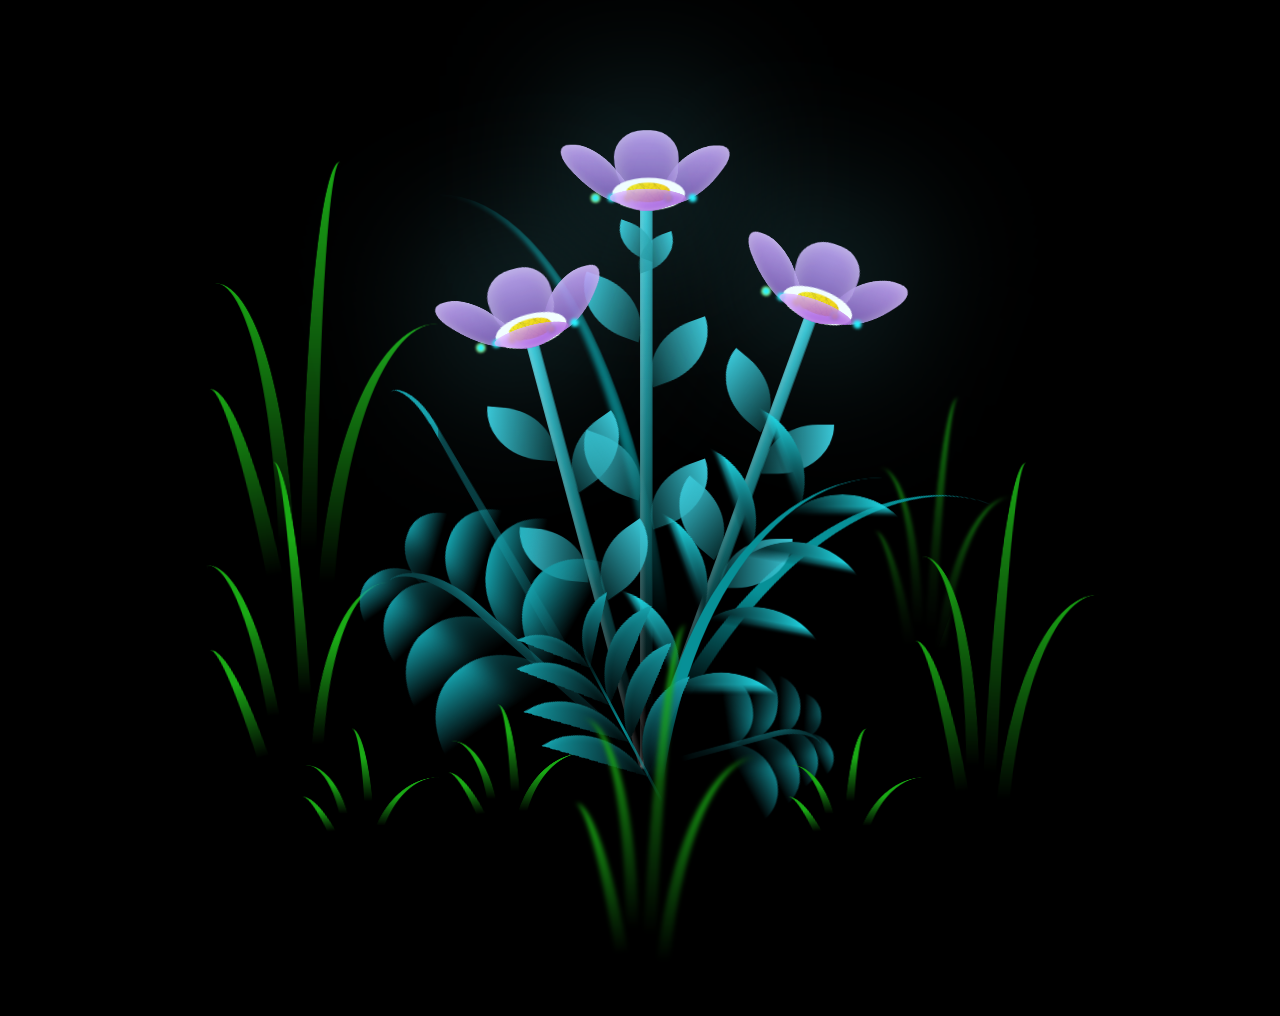
<file: index.html>
<!DOCTYPE html>
<html lang="en">
<head>
    <meta charset="UTF-8">
    <meta http-equiv="X-UA-Compatible" content="IE=edge">
    <meta name="viewport" content="width=device-width, initial-scale=1.0">
    <link rel="stylesheet" href="style.css">
    <script src="main.js" type="text/javascript"></script><title>Flowers</title>
</head>
    
<body class="not-loaded">
  
    <div class="night"></div>
    <div class="flowers">
      <div class="flower flower--1">
        <div class="flower__leafs flower__leafs--1">
          <div class="flower__leaf flower__leaf--1"></div>
          <div class="flower__leaf flower__leaf--2"></div>
          <div class="flower__leaf flower__leaf--3"></div>
          <div class="flower__leaf flower__leaf--4"></div>
          <div class="flower__white-circle"></div>
  
          <div class="flower__light flower__light--1"></div>
          <div class="flower__light flower__light--2"></div>
          <div class="flower__light flower__light--3"></div>
          <div class="flower__light flower__light--4"></div>
          <div class="flower__light flower__light--5"></div>
          <div class="flower__light flower__light--6"></div>
          <div class="flower__light flower__light--7"></div>
          <div class="flower__light flower__light--8"></div>
  
        </div>
        <div class="flower__line">
          <div class="flower__line__leaf flower__line__leaf--1"></div>
          <div class="flower__line__leaf flower__line__leaf--2"></div>
          <div class="flower__line__leaf flower__line__leaf--3"></div>
          <div class="flower__line__leaf flower__line__leaf--4"></div>
          <div class="flower__line__leaf flower__line__leaf--5"></div>
          <div class="flower__line__leaf flower__line__leaf--6"></div>
        </div>
      </div>
  
      <div class="flower flower--2">
        <div class="flower__leafs flower__leafs--2">
          <div class="flower__leaf flower__leaf--1"></div>
          <div class="flower__leaf flower__leaf--2"></div>
          <div class="flower__leaf flower__leaf--3"></div>
          <div class="flower__leaf flower__leaf--4"></div>
          <div class="flower__white-circle"></div>
  
          <div class="flower__light flower__light--1"></div>
          <div class="flower__light flower__light--2"></div>
          <div class="flower__light flower__light--3"></div>
          <div class="flower__light flower__light--4"></div>
          <div class="flower__light flower__light--5"></div>
          <div class="flower__light flower__light--6"></div>
          <div class="flower__light flower__light--7"></div>
          <div class="flower__light flower__light--8"></div>
  
        </div>
        <div class="flower__line">
          <div class="flower__line__leaf flower__line__leaf--1"></div>
          <div class="flower__line__leaf flower__line__leaf--2"></div>
          <div class="flower__line__leaf flower__line__leaf--3"></div>
          <div class="flower__line__leaf flower__line__leaf--4"></div>
        </div>
      </div>
  
      <div class="flower flower--3">
        <div class="flower__leafs flower__leafs--3">
          <div class="flower__leaf flower__leaf--1"></div>
          <div class="flower__leaf flower__leaf--2"></div>
          <div class="flower__leaf flower__leaf--3"></div>
          <div class="flower__leaf flower__leaf--4"></div>
          <div class="flower__white-circle"></div>
  
          <div class="flower__light flower__light--1"></div>
          <div class="flower__light flower__light--2"></div>
          <div class="flower__light flower__light--3"></div>
          <div class="flower__light flower__light--4"></div>
          <div class="flower__light flower__light--5"></div>
          <div class="flower__light flower__light--6"></div>
          <div class="flower__light flower__light--7"></div>
          <div class="flower__light flower__light--8"></div>
  
        </div>
        <div class="flower__line">
          <div class="flower__line__leaf flower__line__leaf--1"></div>
          <div class="flower__line__leaf flower__line__leaf--2"></div>
          <div class="flower__line__leaf flower__line__leaf--3"></div>
          <div class="flower__line__leaf flower__line__leaf--4"></div>
        </div>
      </div>
  
      <div class="grow-ans" style="--d:1.2s">
        <div class="flower__g-long">
          <div class="flower__g-long__top"></div>
          <div class="flower__g-long__bottom"></div>
        </div>
      </div>
  
      <div class="growing-grass">
        <div class="flower__grass flower__grass--1">
          <div class="flower__grass--top"></div>
          <div class="flower__grass--bottom"></div>
          <div class="flower__grass__leaf flower__grass__leaf--1"></div>
          <div class="flower__grass__leaf flower__grass__leaf--2"></div>
          <div class="flower__grass__leaf flower__grass__leaf--3"></div>
          <div class="flower__grass__leaf flower__grass__leaf--4"></div>
          <div class="flower__grass__leaf flower__grass__leaf--5"></div>
          <div class="flower__grass__leaf flower__grass__leaf--6"></div>
          <div class="flower__grass__leaf flower__grass__leaf--7"></div>
          <div class="flower__grass__leaf flower__grass__leaf--8"></div>
          <div class="flower__grass__overlay"></div>
        </div>
      </div>
  
      <div class="growing-grass">
        <div class="flower__grass flower__grass--2">
          <div class="flower__grass--top"></div>
          <div class="flower__grass--bottom"></div>
          <div class="flower__grass__leaf flower__grass__leaf--1"></div>
          <div class="flower__grass__leaf flower__grass__leaf--2"></div>
          <div class="flower__grass__leaf flower__grass__leaf--3"></div>
          <div class="flower__grass__leaf flower__grass__leaf--4"></div>
          <div class="flower__grass__leaf flower__grass__leaf--5"></div>
          <div class="flower__grass__leaf flower__grass__leaf--6"></div>
          <div class="flower__grass__leaf flower__grass__leaf--7"></div>
          <div class="flower__grass__leaf flower__grass__leaf--8"></div>
          <div class="flower__grass__overlay"></div>
        </div>
      </div>
  
      <div class="grow-ans" style="--d:2.4s">
        <div class="flower__g-right flower__g-right--1">
          <div class="leaf"></div>
        </div>
      </div>
  
      <div class="grow-ans" style="--d:2.8s">
        <div class="flower__g-right flower__g-right--2">
          <div class="leaf"></div>
        </div>
      </div>
  
      <div class="grow-ans" style="--d:2.8s">
        <div class="flower__g-front">
          <div class="flower__g-front__leaf-wrapper flower__g-front__leaf-wrapper--1">
            <div class="flower__g-front__leaf"></div>
          </div>
          <div class="flower__g-front__leaf-wrapper flower__g-front__leaf-wrapper--2">
            <div class="flower__g-front__leaf"></div>
          </div>
          <div class="flower__g-front__leaf-wrapper flower__g-front__leaf-wrapper--3">
            <div class="flower__g-front__leaf"></div>
          </div>
          <div class="flower__g-front__leaf-wrapper flower__g-front__leaf-wrapper--4">
            <div class="flower__g-front__leaf"></div>
          </div>
          <div class="flower__g-front__leaf-wrapper flower__g-front__leaf-wrapper--5">
            <div class="flower__g-front__leaf"></div>
          </div>
          <div class="flower__g-front__leaf-wrapper flower__g-front__leaf-wrapper--6">
            <div class="flower__g-front__leaf"></div>
          </div>
          <div class="flower__g-front__leaf-wrapper flower__g-front__leaf-wrapper--7">
            <div class="flower__g-front__leaf"></div>
          </div>
          <div class="flower__g-front__leaf-wrapper flower__g-front__leaf-wrapper--8">
            <div class="flower__g-front__leaf"></div>
          </div>
          <div class="flower__g-front__line"></div>
        </div>
      </div>
  
      <div class="grow-ans" style="--d:3.2s">
        <div class="flower__g-fr">
          <div class="leaf"></div>
          <div class="flower__g-fr__leaf flower__g-fr__leaf--1"></div>
          <div class="flower__g-fr__leaf flower__g-fr__leaf--2"></div>
          <div class="flower__g-fr__leaf flower__g-fr__leaf--3"></div>
          <div class="flower__g-fr__leaf flower__g-fr__leaf--4"></div>
          <div class="flower__g-fr__leaf flower__g-fr__leaf--5"></div>
          <div class="flower__g-fr__leaf flower__g-fr__leaf--6"></div>
          <div class="flower__g-fr__leaf flower__g-fr__leaf--7"></div>
          <div class="flower__g-fr__leaf flower__g-fr__leaf--8"></div>
        </div>
      </div>
  
      <div class="long-g long-g--0">
        <div class="grow-ans" style="--d:3s">
          <div class="leaf leaf--0"></div>
        </div>
        <div class="grow-ans" style="--d:2.2s">
          <div class="leaf leaf--1"></div>
        </div>
        <div class="grow-ans" style="--d:3.4s">
          <div class="leaf leaf--2"></div>
        </div>
        <div class="grow-ans" style="--d:3.6s">
          <div class="leaf leaf--3"></div>
        </div>
      </div>
  
      <div class="long-g long-g--1">
        <div class="grow-ans" style="--d:3.6s">
          <div class="leaf leaf--0"></div>
        </div>
        <div class="grow-ans" style="--d:3.8s">
          <div class="leaf leaf--1"></div>
        </div>
        <div class="grow-ans" style="--d:4s">
          <div class="leaf leaf--2"></div>
        </div>
        <div class="grow-ans" style="--d:4.2s">
          <div class="leaf leaf--3"></div>
        </div>
      </div>
  
      <div class="long-g long-g--2">
        <div class="grow-ans" style="--d:4s">
          <div class="leaf leaf--0"></div>
        </div>
        <div class="grow-ans" style="--d:4.2s">
          <div class="leaf leaf--1"></div>
        </div>
        <div class="grow-ans" style="--d:4.4s">
          <div class="leaf leaf--2"></div>
        </div>
        <div class="grow-ans" style="--d:4.6s">
          <div class="leaf leaf--3"></div>
        </div>
      </div>
  
      <div class="long-g long-g--3">
        <div class="grow-ans" style="--d:4s">
          <div class="leaf leaf--0"></div>
        </div>
        <div class="grow-ans" style="--d:4.2s">
          <div class="leaf leaf--1"></div>
        </div>
        <div class="grow-ans" style="--d:3s">
          <div class="leaf leaf--2"></div>
        </div>
        <div class="grow-ans" style="--d:3.6s">
          <div class="leaf leaf--3"></div>
        </div>
      </div>
  
      <div class="long-g long-g--4">
        <div class="grow-ans" style="--d:4s">
          <div class="leaf leaf--0"></div>
        </div>
        <div class="grow-ans" style="--d:4.2s">
          <div class="leaf leaf--1"></div>
        </div>
        <div class="grow-ans" style="--d:3s">
          <div class="leaf leaf--2"></div>
        </div>
        <div class="grow-ans" style="--d:3.6s">
          <div class="leaf leaf--3"></div>
        </div>
      </div>
  
      <div class="long-g long-g--5">
        <div class="grow-ans" style="--d:4s">
          <div class="leaf leaf--0"></div>
        </div>
        <div class="grow-ans" style="--d:4.2s">
          <div class="leaf leaf--1"></div>
        </div>
        <div class="grow-ans" style="--d:3s">
          <div class="leaf leaf--2"></div>
        </div>
        <div class="grow-ans" style="--d:3.6s">
          <div class="leaf leaf--3"></div>
        </div>
      </div>
  
      <div class="long-g long-g--6">
        <div class="grow-ans" style="--d:4.2s">
          <div class="leaf leaf--0"></div>
        </div>
        <div class="grow-ans" style="--d:4.4s">
          <div class="leaf leaf--1"></div>
        </div>
        <div class="grow-ans" style="--d:4.6s">
          <div class="leaf leaf--2"></div>
        </div>
        <div class="grow-ans" style="--d:4.8s">
          <div class="leaf leaf--3"></div>
        </div>
      </div>
  
      <div class="long-g long-g--7">
        <div class="grow-ans" style="--d:3s">
          <div class="leaf leaf--0"></div>
        </div>
        <div class="grow-ans" style="--d:3.2s">
          <div class="leaf leaf--1"></div>
        </div>
        <div class="grow-ans" style="--d:3.5s">
          <div class="leaf leaf--2"></div>
        </div>
        <div class="grow-ans" style="--d:3.6s">
          <div class="leaf leaf--3"></div>
        </div>
      </div>
    </div>
</body>
</html>
</file>
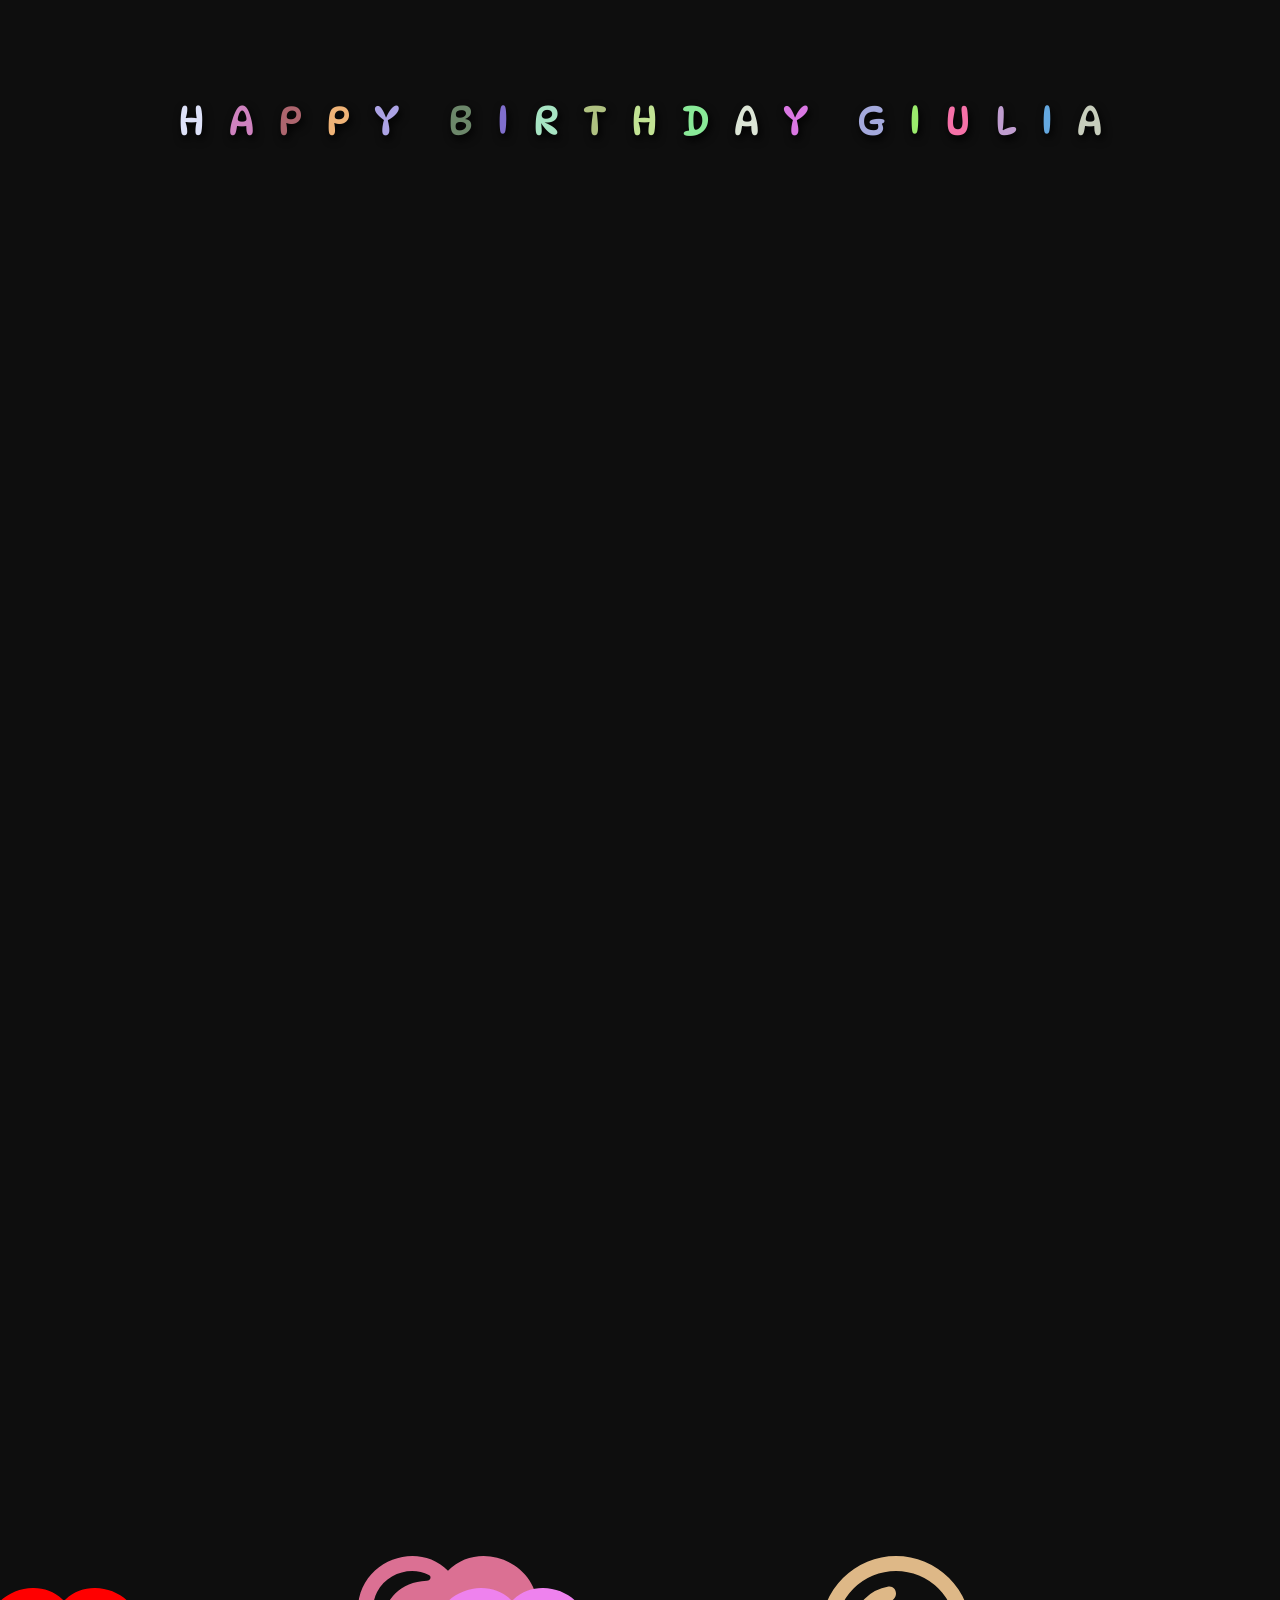
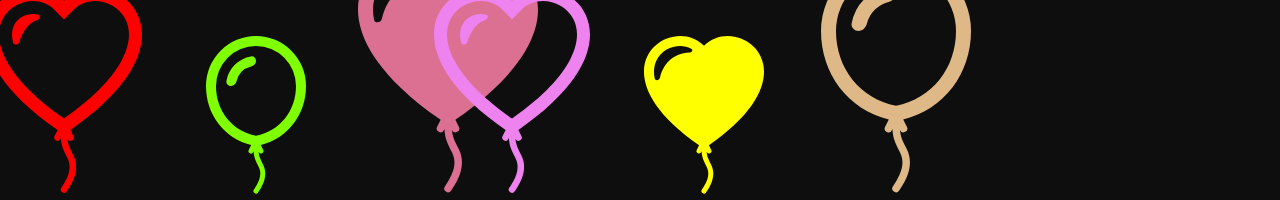
<file: 1index.html>
<!DOCTYPE html>
<html lang="en">

<head>
    <meta charset="UTF-8">
    <meta name="viewport" content="width=device-width, initial-scale=1.0">
    <title>Birthday Balloons</title>
    <link rel="preconnect" href="https://fonts.googleapis.com">
    <link rel="preconnect" href="https://fonts.gstatic.com" crossorigin>
    <link href="https://fonts.googleapis.com/css2?family=DynaPuff:wght@500&display=swap" rel="stylesheet">
    <link rel="stylesheet" href="style1.css">
    <link rel="stylesheet" href="style2.css">

    
    <style>
        /* Add styles for the button and text */
        .hidden {
            display: none;
        }

        .center {
            text-align: center;
            margin-top: 2em;
        }

        .random-word {
            font-size: 3em;
            display: flex;
            justify-content: center;
            gap: 0.5em; /* Space between letters */
            margin-bottom: 1em; /* Space between words */
        }

        .letter {
            opacity: 0;
            font-size: 40px;
            animation: fadeIn 0.5s forwards;
            animation-delay: var(--delay);
        }

        @keyframes fadeIn {
            to {
                opacity: 1;
            }
        }

        button {
            background-color: #007bff;
            color: white;
            padding: 10px 20px;
            border: none;
            cursor: pointer;
            font-size: 1.2em;
            transition: background-color 0.3s;
        }

        button:hover {
            background-color: #0056b3;
        }
    </style>
   
</head>

<body>
    <div class="random-word center">
        <span class="letter">H</span>
        <span class="letter">A</span>
        <span class="letter">P</span>
        <span class="letter">P</span>
        <span class="letter">Y</span>
        <span class="letter"> </span>
        <span class="letter">B</span>
        <span class="letter">I</span>
        <span class="letter">R</span>
        <span class="letter">T</span>
        <span class="letter">H</span>
        <span class="letter">D</span>
        <span class="letter">A</span>
        <span class="letter">Y</span>
        <span class="letter"> </span>
        <span class="letter">G</span>
        <span class="letter">I</span>
        <span class="letter">U</span>
        <span class="letter">L</span>
        <span class="letter">I</span>
        <span class="letter">A</span>
    </div>
    <div class="container">

        <a href="#" class="button button--piyo">
            <div class="button__wrapper">
                <span class="button__text">Click Here</span>
            </div>
            <div class="characterBox">
                <div class="character wakeup">
                    <div class="character__face"></div>
                </div>
                <div class="character wakeup">
                    <div class="character__face"></div>
                </div>
                <div class="character">
                    <div class="character__face"></div>
                </div>
            </div>
        </a>
    
        
    
    </div>

    

    <div class="balloon balloon1">
        <svg xmlns="http://www.w3.org/2000/svg" width="13em" height="auto" fill="currentColor" class="bi bi-balloon-heart" viewBox="0 0 16 16">
            <path fill-rule="evenodd" d="m8 2.42-.717-.737c-1.13-1.161-3.243-.777-4.01.72-.35.685-.451 1.707.236 3.062C4.16 6.753 5.52 8.32 8 10.042c2.479-1.723 3.839-3.29 4.491-4.577.687-1.355.587-2.377.236-3.061-.767-1.498-2.88-1.882-4.01-.721L8 2.42Zm-.49 8.5c-10.78-7.44-3-13.155.359-10.063.045.041.089.084.132.129.043-.045.087-.088.132-.129 3.36-3.092 11.137 2.624.357 10.063l.235.468a.25.25 0 1 1-.448.224l-.008-.017c.008.11.02.202.037.29.054.27.161.488.419 1.003.288.578.235 1.15.076 1.629-.157.469-.422.867-.588 1.115l-.004.007a.25.25 0 1 1-.416-.278c.168-.252.4-.6.533-1.003.133-.396.163-.824-.049-1.246l-.013-.028c-.24-.48-.38-.758-.448-1.102a3.177 3.177 0 0 1-.052-.45l-.04.08a.25.25 0 1 1-.447-.224l.235-.468ZM6.013 2.06c-.649-.18-1.483.083-1.85.798-.131.258-.245.689-.08 1.335.063.244.414.198.487-.043.21-.697.627-1.447 1.359-1.692.217-.073.304-.337.084-.398Z" />
        </svg>
    </div>

    <div class="balloon balloon2">
        <svg xmlns="http://www.w3.org/2000/svg" width="10em" height="auto" fill="currentColor" class="bi bi-balloon" viewBox="0 0 16 16">
            <path fill-rule="evenodd" d="M8 9.984C10.403 9.506 12 7.48 12 5a4 4 0 0 0-8 0c0 2.48 1.597 4.506 4 4.984ZM13 5c0 2.837-1.789 5.227-4.52 5.901l.244.487a.25.25 0 1 1-.448.224l-.008-.017c.008.11.02.202.037.29.054.27.161.488.419 1.003.288.578.235 1.15.076 1.629-.157.469-.422.867-.588 1.115l-.004.007a.25.25 0 1 1-.416-.278c.168-.252.4-.6.533-1.003.133-.396.163-.824-.049-1.246l-.013-.028c-.24-.48-.38-.758-.448-1.102a3.177 3.177 0 0 1-.052-.45l-.04.08a.25.25 0 1 1-.447-.224l.244-.487C4.789 10.227 3 7.837 3 5a5 5 0 0 1 10 0Zm-6.938-.495a2.003 2.003 0 0 1 1.443-1.443C7.773 2.994 8 2.776 8 2.5c0-.276-.226-.504-.498-.459a3.003 3.003 0 0 0-2.46 2.461c-.046.272.182.498.458.498s.494-.227.562-.495Z" />
        </svg>
    </div>

    <div class="balloon balloon3">
        <svg xmlns="http://www.w3.org/2000/svg" width="15em" height="auto" fill="currentColor" class="bi bi-balloon-heart-fill" viewBox="0 0 16 16">
            <path fill-rule="evenodd" d="M8.49 10.92C19.412 3.382 11.28-2.387 8 .986 4.719-2.387-3.413 3.382 7.51 10.92l-.234.468a.25.25 0 1 0 .448.224l.04-.08c.009.17.024.315.051.45.068.344.208.622.448 1.102l.013.028c.212.422.182.85.05 1.246-.135.402-.366.751-.534 1.003a.25.25 0 0 0 .416.278l.004-.007c.166-.248.431-.646.588-1.115.16-.479.212-1.051-.076-1.629-.258-.515-.365-.732-.419-1.004a2.376 2.376 0 0 1-.037-.289l.008.017a.25.25 0 1 0 .448-.224l-.235-.468ZM6.726 1.269c-1.167-.61-2.8-.142-3.454 1.135-.237.463-.36 1.08-.202 1.85.055.27.467.197.527-.071.285-1.256 1.177-2.462 2.989-2.528.234-.008.348-.278.14-.386Z" />
        </svg>
    </div>

    <div class="balloon balloon4">
        <svg xmlns="http://www.w3.org/2000/svg" width="13em" height="auto" fill="currentColor" class="bi bi-balloon-heart" viewBox="0 0 16 16">
            <path fill-rule="evenodd" d="m8 2.42-.717-.737c-1.13-1.161-3.243-.777-4.01.72-.35.685-.451 1.707.236 3.062C4.16 6.753 5.52 8.32 8 10.042c2.479-1.723 3.839-3.29 4.491-4.577.687-1.355.587-2.377.236-3.061-.767-1.498-2.88-1.882-4.01-.721L8 2.42Zm-.49 8.5c-10.78-7.44-3-13.155.359-10.063.045.041.089.084.132.129.043-.045.087-.088.132-.129 3.36-3.092 11.137 2.624.357 10.063l.235.468a.25.25 0 1 1-.448.224l-.008-.017c.008.11.02.202.037.29.054.27.161.488.419 1.003.288.578.235 1.15.076 1.629-.157.469-.422.867-.588 1.115l-.004.007a.25.25 0 1 1-.416-.278c.168-.252.4-.6.533-1.003.133-.396.163-.824-.049-1.246l-.013-.028c-.24-.48-.38-.758-.448-1.102a3.177 3.177 0 0 1-.052-.45l-.04.08a.25.25 0 1 1-.447-.224l.235-.468ZM6.013 2.06c-.649-.18-1.483.083-1.85.798-.131.258-.245.689-.08 1.335.063.244.414.198.487-.043.21-.697.627-1.447 1.359-1.692.217-.073.304-.337.084-.398Z" />
        </svg>
    </div>

    <div class="balloon balloon5">
        <svg xmlns="http://www.w3.org/2000/svg" width="10em" height="auto" fill="currentColor" class="bi bi-balloon-heart-fill" viewBox="0 0 16 16">
            <path fill-rule="evenodd" d="M8.49 10.92C19.412 3.382 11.28-2.387 8 .986 4.719-2.387-3.413 3.382 7.51 10.92l-.234.468a.25.25 0 1 0 .448.224l.04-.08c.009.17.024.315.051.45.068.344.208.622.448 1.102l.013.028c.212.422.182.85.05 1.246-.135.402-.366.751-.534 1.003a.25.25 0 0 0 .416.278l.004-.007c.166-.248.431-.646.588-1.115.16-.479.212-1.051-.076-1.629-.258-.515-.365-.732-.419-1.004a2.376 2.376 0 0 1-.037-.289l.008.017a.25.25 0 1 0 .448-.224l-.235-.468ZM6.726 1.269c-1.167-.61-2.8-.142-3.454 1.135-.237.463-.36 1.08-.202 1.85.055.27.467.197.527-.071.285-1.256 1.177-2.462 2.989-2.528.234-.008.348-.278.14-.386Z" />
        </svg>
    </div>

    <div class="balloon balloon6">
        <svg xmlns="http://www.w3.org/2000/svg" width="15em" height="auto" fill="currentColor" class="bi bi-balloon" viewBox="0 0 16 16">
            <path fill-rule="evenodd" d="M8 9.984C10.403 9.506 12 7.48 12 5a4 4 0 0 0-8 0c0 2.48 1.597 4.506 4 4.984ZM13 5c0 2.837-1.789 5.227-4.52 5.901l.244.487a.25.25 0 1 1-.448.224l-.008-.017c.008.11.02.202.037.29.054.27.161.488.419 1.003.288.578.235 1.15.076 1.629-.157.469-.422.867-.588 1.115l-.004.007a.25.25 0 1 1-.416-.278c.168-.252.4-.6.533-1.003.133-.396.163-.824-.049-1.246l-.013-.028c-.24-.48-.38-.758-.448-1.102a3.177 3.177 0 0 1-.052-.45l-.04.08a.25.25 0 1 1-.447-.224l.244-.487C4.789 10.227 3 7.837 3 5a5 5 0 0 1 10 0Zm-6.938-.495a2.003 2.003 0 0 1 1.443-1.443C7.773 2.994 8 2.776 8 2.5c0-.276-.226-.504-.498-.459a3.003 3.003 0 0 0-2.46 2.461c-.046.272.182.498.458.498s.494-.227.562-.495Z" />
        </svg>
    </div>
</body>
<script>
    document.addEventListener("DOMContentLoaded", function () {
        const letters = document.querySelectorAll(".letter");
        const button = document.querySelector(".button--piyo");
    
        function getRandomNeonColor() {
            const randomChannel = () => Math.floor(Math.random() * 155 + 100);
            const randomRed = randomChannel();
            const randomGreen = randomChannel();
            const randomBlue = randomChannel();
            return `rgb(${randomRed},${randomGreen},${randomBlue})`;
        }
    
        letters.forEach((letter, index) => {
            const randomDelay = index * 0.2 + 0.5; // Delay each letter by 0.2s
            letter.style.setProperty("--delay", `${randomDelay}s`);
    
            const randomColor = getRandomNeonColor();
            letter.style.color = randomColor;
    
            setTimeout(() => {
                letter.classList.add("visible");
            }, randomDelay * 1000); // Convert to milliseconds
        });
    
        // Calculate the total animation time
        const totalAnimationTime = (letters.length - 1) * 0.2 + 0.5 + 0.5; // Total delay + 0.5s extra
    
        // Show the button after the total animation time
        setTimeout(() => {
            button.style.display = "block";
        }, totalAnimationTime * 1000); // Convert to milliseconds
    
        // Add an event listener to the button to navigate to index.html or handle button click as per your requirement
        button.addEventListener("click", function () {
            // You can navigate to another page or add any other functionality here
            window.location.href = "index.html";
        });
    });
    
</script>

</html>
</file>
<file: style.css>
*,
*::after,
*::before {
  padding: 0;
  margin: 0;
  box-sizing: border-box;
}

:root {
  --dark-color: #000;
}

body {
  display: flex;
  align-items: flex-end;
  justify-content: center;
  min-height: 100vh;
  background-color: var(--dark-color);
  overflow: hidden;
  perspective: 1000px;
  padding: 50px 0px;
}

.night {
  position: fixed;
  left: 50%;
  top: 0;
  transform: translateX(-50%);
  width: 100%;
  height: 100%;
  filter: blur(0.1vmin);
}

.flowers {
  position: relative;
  transform: scale(0.9);
}

.flower {
  position: absolute;
  bottom: 10vmin;
  transform-origin: bottom center;
  z-index: 10;
  --fl-speed: 0.8s;
}
.flower--1 {
  animation: moving-flower-1 4s linear infinite;
}
.flower--1 .flower__line {
  height: 70vmin;
  animation-delay: 0.3s;
}
.flower--1 .flower__line__leaf--1 {
  animation: blooming-leaf-right var(--fl-speed) 1.6s backwards;
}
.flower--1 .flower__line__leaf--2 {
  animation: blooming-leaf-right var(--fl-speed) 1.4s backwards;
}
.flower--1 .flower__line__leaf--3 {
  animation: blooming-leaf-left var(--fl-speed) 1.2s backwards;
}
.flower--1 .flower__line__leaf--4 {
  animation: blooming-leaf-left var(--fl-speed) 1s backwards;
}
.flower--1 .flower__line__leaf--5 {
  animation: blooming-leaf-right var(--fl-speed) 1.8s backwards;
}
.flower--1 .flower__line__leaf--6 {
  animation: blooming-leaf-left var(--fl-speed) 2s backwards;
}
.flower--2 {
  left: 50%;
  transform: rotate(20deg);
  animation: moving-flower-2 4s linear infinite;
}
.flower--2 .flower__line {
  height: 60vmin;
  animation-delay: 0.6s;
}
.flower--2 .flower__line__leaf--1 {
  animation: blooming-leaf-right var(--fl-speed) 1.9s backwards;
}
.flower--2 .flower__line__leaf--2 {
  animation: blooming-leaf-right var(--fl-speed) 1.7s backwards;
}
.flower--2 .flower__line__leaf--3 {
  animation: blooming-leaf-left var(--fl-speed) 1.5s backwards;
}
.flower--2 .flower__line__leaf--4 {
  animation: blooming-leaf-left var(--fl-speed) 1.3s backwards;
}
.flower--3 {
  left: 50%;
  transform: rotate(-15deg);
  animation: moving-flower-3 4s linear infinite;
}
.flower--3 .flower__line {
  animation-delay: 0.9s;
}
.flower--3 .flower__line__leaf--1 {
  animation: blooming-leaf-right var(--fl-speed) 2.5s backwards;
}
.flower--3 .flower__line__leaf--2 {
  animation: blooming-leaf-right var(--fl-speed) 2.3s backwards;
}
.flower--3 .flower__line__leaf--3 {
  animation: blooming-leaf-left var(--fl-speed) 2.1s backwards;
}
.flower--3 .flower__line__leaf--4 {
  animation: blooming-leaf-left var(--fl-speed) 1.9s backwards;
}
.flower__leafs {
  position: relative;
  animation: blooming-flower 2s backwards;
}
.flower__leafs--1 {
  animation-delay: 1.1s;
}
.flower__leafs--2 {
  animation-delay: 1.4s;
}
.flower__leafs--3 {
  animation-delay: 1.7s;
}
.flower__leafs::after {
  content: "";
  position: absolute;
  left: 0;
  top: 0;
  transform: translate(-50%, -100%);
  width: 8vmin;
  height: 8vmin;
  background-color: #6bf0ff;
  filter: blur(10vmin);
}
.flower__leaf {
  position: absolute;
  bottom: 0;
  left: 50%;
  width: 8vmin;
  height: 11vmin;
  border-radius: 51% 49% 47% 53%/44% 45% 55% 69%;
  background-color: #8919eb;
  background-image: linear-gradient(to top, #8354b8, #d0a7ff);
  transform-origin: bottom center;
  opacity: 0.9;
  box-shadow: inset 0 0 2vmin rgba(255, 255, 255, 0.5);
}
.flower__leaf--1 {
  transform: translate(-10%, 1%) rotateY(40deg) rotateX(-50deg);
}
.flower__leaf--2 {
  transform: translate(-50%, -4%) rotateX(40deg);
}
.flower__leaf--3 {
  transform: translate(-90%, 0%) rotateY(45deg) rotateX(50deg);
}
.flower__leaf--4 {
  width: 8vmin;
  height: 8vmin;
  transform-origin: bottom left;
  border-radius: 4vmin 10vmin 4vmin 4vmin;
  transform: translate(0%, 18%) rotateX(70deg) rotate(-43deg);
  background-image: linear-gradient(to top, #9539d6, #d7a7ff);
  z-index: 1;
  opacity: 0.8;
}
.flower__white-circle {
  position: absolute;
  left: -3.5vmin;
  top: -3vmin;
  width: 9vmin;
  height: 4vmin;
  border-radius: 50%;
  background-color: #fff;
}
.flower__white-circle::after {
  content: "";
  position: absolute;
  left: 50%;
  top: 45%;
  transform: translate(-50%, -50%);
  width: 60%;
  height: 60%;
  border-radius: inherit;
  background-image: repeating-linear-gradient(300deg, rgba(0, 0, 0, 0.03) 0px, rgba(0, 0, 0, 0.03) 1px, transparent 1px, transparent 12px), repeating-linear-gradient(45deg, rgba(0, 0, 0, 0.03) 0px, rgba(0, 0, 0, 0.03) 1px, transparent 1px, transparent 12px), repeating-linear-gradient(67.5deg, rgba(0, 0, 0, 0.03) 0px, rgba(0, 0, 0, 0.03) 1px, transparent 1px, transparent 12px), repeating-linear-gradient(135deg, rgba(0, 0, 0, 0.03) 0px, rgba(0, 0, 0, 0.03) 1px, transparent 1px, transparent 12px), repeating-linear-gradient(45deg, rgba(0, 0, 0, 0.03) 0px, rgba(0, 0, 0, 0.03) 1px, transparent 1px, transparent 12px), repeating-linear-gradient(112.5deg, rgba(0, 0, 0, 0.03) 0px, rgba(0, 0, 0, 0.03) 1px, transparent 1px, transparent 12px), repeating-linear-gradient(112.5deg, rgba(0, 0, 0, 0.03) 0px, rgba(0, 0, 0, 0.03) 1px, transparent 1px, transparent 12px), repeating-linear-gradient(45deg, rgba(0, 0, 0, 0.03) 0px, rgba(0, 0, 0, 0.03) 1px, transparent 1px, transparent 12px), repeating-linear-gradient(22.5deg, rgba(0, 0, 0, 0.03) 0px, rgba(0, 0, 0, 0.03) 1px, transparent 1px, transparent 12px), repeating-linear-gradient(45deg, rgba(0, 0, 0, 0.03) 0px, rgba(0, 0, 0, 0.03) 1px, transparent 1px, transparent 12px), repeating-linear-gradient(22.5deg, rgba(0, 0, 0, 0.03) 0px, rgba(0, 0, 0, 0.03) 1px, transparent 1px, transparent 12px), repeating-linear-gradient(135deg, rgba(0, 0, 0, 0.03) 0px, rgba(0, 0, 0, 0.03) 1px, transparent 1px, transparent 12px), repeating-linear-gradient(157.5deg, rgba(0, 0, 0, 0.03) 0px, rgba(0, 0, 0, 0.03) 1px, transparent 1px, transparent 12px), repeating-linear-gradient(67.5deg, rgba(0, 0, 0, 0.03) 0px, rgba(0, 0, 0, 0.03) 1px, transparent 1px, transparent 12px), repeating-linear-gradient(67.5deg, rgba(0, 0, 0, 0.03) 0px, rgba(0, 0, 0, 0.03) 1px, transparent 1px, transparent 12px), linear-gradient(90deg, rgb(255, 235, 18), rgb(255, 206, 0));
}
.flower__line {
  height: 55vmin;
  width: 1.5vmin;
  background-image: linear-gradient(to left, rgba(0, 0, 0, 0.2), transparent, rgba(255, 255, 255, 0.2)), linear-gradient(to top, transparent 10%, #14757a, #39c6d6);
  box-shadow: inset 0 0 2px rgba(0, 0, 0, 0.5);
  animation: grow-flower-tree 4s backwards;
}
.flower__line__leaf {
  --w: 7vmin;
  --h: calc(var(--w) + 2vmin);
  position: absolute;
  top: 20%;
  left: 90%;
  width: var(--w);
  height: var(--h);
  border-top-right-radius: var(--h);
  border-bottom-left-radius: var(--h);
  background-image: linear-gradient(to top, rgba(20, 117, 122, 0.4), #39c6d6);
}
.flower__line__leaf--1 {
  transform: rotate(70deg) rotateY(30deg);
}
.flower__line__leaf--2 {
  top: 45%;
  transform: rotate(70deg) rotateY(30deg);
}
.flower__line__leaf--3, .flower__line__leaf--4, .flower__line__leaf--6 {
  border-top-right-radius: 0;
  border-bottom-left-radius: 0;
  border-top-left-radius: var(--h);
  border-bottom-right-radius: var(--h);
  left: -460%;
  top: 12%;
  transform: rotate(-70deg) rotateY(30deg);
}
.flower__line__leaf--4 {
  top: 40%;
}
.flower__line__leaf--5 {
  top: 0;
  transform-origin: left;
  transform: rotate(70deg) rotateY(30deg) scale(0.6);
}
.flower__line__leaf--6 {
  top: -2%;
  left: -450%;
  transform-origin: right;
  transform: rotate(-70deg) rotateY(30deg) scale(0.6);
}
.flower__light {
  position: absolute;
  bottom: 0vmin;
  width: 1vmin;
  height: 1vmin;
  background-color: rgb(255, 251, 0);
  border-radius: 50%;
  filter: blur(0.2vmin);
  animation: light-ans 4s linear infinite backwards;
}
.flower__light:nth-child(odd) {
  background-color: #23f0ff;
}
.flower__light--1 {
  left: -2vmin;
  animation-delay: 1s;
}
.flower__light--2 {
  left: 3vmin;
  animation-delay: 0.5s;
}
.flower__light--3 {
  left: -6vmin;
  animation-delay: 0.3s;
}
.flower__light--4 {
  left: 6vmin;
  animation-delay: 0.9s;
}
.flower__light--5 {
  left: -1vmin;
  animation-delay: 1.5s;
}
.flower__light--6 {
  left: -4vmin;
  animation-delay: 3s;
}
.flower__light--7 {
  left: 3vmin;
  animation-delay: 2s;
}
.flower__light--8 {
  left: -6vmin;
  animation-delay: 3.5s;
}
.flower__grass {
  --c: #159faa;
  --line-w: 1.5vmin;
  position: absolute;
  bottom: 12vmin;
  left: -7vmin;
  display: flex;
  flex-direction: column;
  align-items: flex-end;
  z-index: 20;
  transform-origin: bottom center;
  transform: rotate(-48deg) rotateY(40deg);
}
.flower__grass--1 {
  animation: moving-grass 2s linear infinite;
}
.flower__grass--2 {
  left: 2vmin;
  bottom: 10vmin;
  transform: scale(0.5) rotate(75deg) rotateX(10deg) rotateY(-200deg);
  opacity: 0.8;
  z-index: 0;
  animation: moving-grass--2 1.5s linear infinite;
}
.flower__grass--top {
  width: 7vmin;
  height: 10vmin;
  border-top-right-radius: 100%;
  border-right: var(--line-w) solid var(--c);
  transform-origin: bottom center;
  transform: rotate(-2deg);
}
.flower__grass--bottom {
  margin-top: -2px;
  width: var(--line-w);
  height: 25vmin;
  background-image: linear-gradient(to top, transparent, var(--c));
}
.flower__grass__leaf {
  --size: 10vmin;
  position: absolute;
  width: calc(var(--size) * 2.1);
  height: var(--size);
  border-top-left-radius: var(--size);
  border-top-right-radius: var(--size);
  background-image: linear-gradient(to top, transparent, transparent 30%, var(--c));
  z-index: 100;
}
.flower__grass__leaf--1 {
  top: -6%;
  left: 30%;
  --size: 6vmin;
  transform: rotate(-20deg);
  animation: growing-grass-ans--1 2s 2.6s backwards;
}
@keyframes growing-grass-ans--1 {
  0% {
    transform-origin: bottom left;
    transform: rotate(-20deg) scale(0);
  }
}
.flower__grass__leaf--2 {
  top: -5%;
  left: -110%;
  --size: 6vmin;
  transform: rotate(10deg);
  animation: growing-grass-ans--2 2s 2.4s linear backwards;
}
@keyframes growing-grass-ans--2 {
  0% {
    transform-origin: bottom right;
    transform: rotate(10deg) scale(0);
  }
}
.flower__grass__leaf--3 {
  top: 5%;
  left: 60%;
  --size: 8vmin;
  transform: rotate(-18deg) rotateX(-20deg);
  animation: growing-grass-ans--3 2s 2.2s linear backwards;
}
@keyframes growing-grass-ans--3 {
  0% {
    transform-origin: bottom left;
    transform: rotate(-18deg) rotateX(-20deg) scale(0);
  }
}
.flower__grass__leaf--4 {
  top: 6%;
  left: -135%;
  --size: 8vmin;
  transform: rotate(2deg);
  animation: growing-grass-ans--4 2s 2s linear backwards;
}
@keyframes growing-grass-ans--4 {
  0% {
    transform-origin: bottom right;
    transform: rotate(2deg) scale(0);
  }
}
.flower__grass__leaf--5 {
  top: 20%;
  left: 60%;
  --size: 10vmin;
  transform: rotate(-24deg) rotateX(-20deg);
  animation: growing-grass-ans--5 2s 1.8s linear backwards;
}
@keyframes growing-grass-ans--5 {
  0% {
    transform-origin: bottom left;
    transform: rotate(-24deg) rotateX(-20deg) scale(0);
  }
}
.flower__grass__leaf--6 {
  top: 22%;
  left: -180%;
  --size: 10vmin;
  transform: rotate(10deg);
  animation: growing-grass-ans--6 2s 1.6s linear backwards;
}
@keyframes growing-grass-ans--6 {
  0% {
    transform-origin: bottom right;
    transform: rotate(10deg) scale(0);
  }
}
.flower__grass__leaf--7 {
  top: 39%;
  left: 70%;
  --size: 10vmin;
  transform: rotate(-10deg);
  animation: growing-grass-ans--7 2s 1.4s linear backwards;
}
@keyframes growing-grass-ans--7 {
  0% {
    transform-origin: bottom left;
    transform: rotate(-10deg) scale(0);
  }
}
.flower__grass__leaf--8 {
  top: 40%;
  left: -215%;
  --size: 11vmin;
  transform: rotate(10deg);
  animation: growing-grass-ans--8 2s 1.2s linear backwards;
}
@keyframes growing-grass-ans--8 {
  0% {
    transform-origin: bottom right;
    transform: rotate(10deg) scale(0);
  }
}
.flower__grass__overlay {
  position: absolute;
  top: -10%;
  right: 0%;
  width: 100%;
  height: 100%;
  background-color: rgba(0, 0, 0, 0.6);
  filter: blur(1.5vmin);
  z-index: 100;
}
.flower__g-long {
  --w: 2vmin;
  --h: 6vmin;
  --c: #159faa;
  position: absolute;
  bottom: 10vmin;
  left: -3vmin;
  transform-origin: bottom center;
  transform: rotate(-30deg) rotateY(-20deg);
  display: flex;
  flex-direction: column;
  align-items: flex-end;
  animation: flower-g-long-ans 3s linear infinite;
}
@keyframes flower-g-long-ans {
  0%, 100% {
    transform: rotate(-30deg) rotateY(-20deg);
  }
  50% {
    transform: rotate(-32deg) rotateY(-20deg);
  }
}
.flower__g-long__top {
  top: calc(var(--h) * -1);
  width: calc(var(--w) + 1vmin);
  height: var(--h);
  border-top-right-radius: 100%;
  border-right: 0.7vmin solid var(--c);
  transform: translate(-0.7vmin, 1vmin);
}
.flower__g-long__bottom {
  width: var(--w);
  height: 50vmin;
  transform-origin: bottom center;
  background-image: linear-gradient(to top, transparent 30%, var(--c));
  box-shadow: inset 0 0 2px rgba(0, 0, 0, 0.5);
  clip-path: polygon(35% 0, 65% 1%, 100% 100%, 0% 100%);
}
.flower__g-right {
  position: absolute;
  bottom: 6vmin;
  left: -2vmin;
  transform-origin: bottom left;
  transform: rotate(20deg);
}
.flower__g-right .leaf {
  width: 30vmin;
  height: 50vmin;
  border-top-left-radius: 100%;
  border-left: 2vmin solid #079097;
  background-image: linear-gradient(to bottom, transparent, var(--dark-color) 60%);
  -webkit-mask-image: linear-gradient(to top, transparent 30%, #079097 60%);
}
.flower__g-right--1 {
  animation: flower-g-right-ans 2.5s linear infinite;
}
.flower__g-right--2 {
  left: 5vmin;
  transform: rotateY(-180deg);
  animation: flower-g-right-ans--2 3s linear infinite;
}
.flower__g-right--2 .leaf {
  height: 75vmin;
  filter: blur(0.3vmin);
  opacity: 0.8;
}
@keyframes flower-g-right-ans {
  0%, 100% {
    transform: rotate(20deg);
  }
  50% {
    transform: rotate(24deg) rotateX(-20deg);
  }
}
@keyframes flower-g-right-ans--2 {
  0%, 100% {
    transform: rotateY(-180deg) rotate(0deg) rotateX(-20deg);
  }
  50% {
    transform: rotateY(-180deg) rotate(6deg) rotateX(-20deg);
  }
}
.flower__g-front {
  position: absolute;
  bottom: 6vmin;
  left: 2.5vmin;
  z-index: 100;
  transform-origin: bottom center;
  transform: rotate(-28deg) rotateY(30deg) scale(1.04);
  animation: flower__g-front-ans 2s linear infinite;
}
@keyframes flower__g-front-ans {
  0%, 100% {
    transform: rotate(-28deg) rotateY(30deg) scale(1.04);
  }
  50% {
    transform: rotate(-35deg) rotateY(40deg) scale(1.04);
  }
}
.flower__g-front__line {
  width: 0.3vmin;
  height: 20vmin;
  background-image: linear-gradient(to top, transparent, #079097, transparent 100%);
  position: relative;
}
.flower__g-front__leaf-wrapper {
  position: absolute;
  top: 0;
  left: 0;
  transform-origin: bottom left;
  transform: rotate(10deg);
}
.flower__g-front__leaf-wrapper:nth-child(even) {
  left: 0vmin;
  transform: rotateY(-180deg) rotate(5deg);
  animation: flower__g-front__leaf-left-ans 1s ease-in backwards;
}
.flower__g-front__leaf-wrapper:nth-child(odd) {
  animation: flower__g-front__leaf-ans 1s ease-in backwards;
}
.flower__g-front__leaf-wrapper--1 {
  top: -8vmin;
  transform: scale(0.7);
  animation: flower__g-front__leaf-ans 1s 5.5s ease-in backwards !important;
}
.flower__g-front__leaf-wrapper--2 {
  top: -8vmin;
  transform: rotateY(-180deg) scale(0.7) !important;
  animation: flower__g-front__leaf-left-ans-2 1s 4.6s ease-in backwards !important;
}
.flower__g-front__leaf-wrapper--3 {
  top: -3vmin;
  animation: flower__g-front__leaf-ans 1s 4.6s ease-in backwards;
}
.flower__g-front__leaf-wrapper--4 {
  top: -3vmin;
  transform: rotateY(-180deg) scale(0.9) !important;
  animation: flower__g-front__leaf-left-ans-2 1s 4.6s ease-in backwards !important;
}
@keyframes flower__g-front__leaf-left-ans-2 {
  0% {
    transform: rotateY(-180deg) scale(0);
  }
}
.flower__g-front__leaf-wrapper--5, .flower__g-front__leaf-wrapper--6 {
  top: 2vmin;
}
.flower__g-front__leaf-wrapper--7, .flower__g-front__leaf-wrapper--8 {
  top: 6.5vmin;
}
.flower__g-front__leaf-wrapper--2 {
  animation-delay: 5.2s !important;
}
.flower__g-front__leaf-wrapper--3 {
  animation-delay: 4.9s !important;
}
.flower__g-front__leaf-wrapper--5 {
  animation-delay: 4.3s !important;
}
.flower__g-front__leaf-wrapper--6 {
  animation-delay: 4.1s !important;
}
.flower__g-front__leaf-wrapper--7 {
  animation-delay: 3.8s !important;
}
.flower__g-front__leaf-wrapper--8 {
  animation-delay: 3.5s !important;
}
@keyframes flower__g-front__leaf-ans {
  0% {
    transform: rotate(10deg) scale(0);
  }
}
@keyframes flower__g-front__leaf-left-ans {
  0% {
    transform: rotateY(-180deg) rotate(5deg) scale(0);
  }
}
.flower__g-front__leaf {
  width: 10vmin;
  height: 10vmin;
  border-radius: 100% 0% 0% 100%/100% 100% 0% 0%;
  box-shadow: inset 0 2px 1vmin hsla(184, 97%, 58%, 0.2);
  background-image: linear-gradient(to bottom left, transparent, var(--dark-color)), linear-gradient(to bottom right, #159faa 50%, transparent 50%, transparent);
  -webkit-mask-image: linear-gradient(to bottom right, #159faa 50%, transparent 50%, transparent);
  mask-image: linear-gradient(to bottom right, #159faa 50%, transparent 50%, transparent);
}
.flower__g-fr {
  position: absolute;
  bottom: -4vmin;
  left: vmin;
  transform-origin: bottom left;
  z-index: 10;
  animation: flower__g-fr-ans 2s linear infinite;
}
@keyframes flower__g-fr-ans {
  0%, 100% {
    transform: rotate(2deg);
  }
  50% {
    transform: rotate(4deg);
  }
}
.flower__g-fr .leaf {
  width: 30vmin;
  height: 50vmin;
  border-top-left-radius: 100%;
  border-left: 2vmin solid #079097;
  -webkit-mask-image: linear-gradient(to top, transparent 25%, #079097 50%);
  position: relative;
  z-index: 1;
}
.flower__g-fr__leaf {
  position: absolute;
  top: 0;
  left: 0;
  width: 10vmin;
  height: 10vmin;
  border-radius: 100% 0% 0% 100%/100% 100% 0% 0%;
  box-shadow: inset 0 2px 1vmin hsla(184, 97%, 58%, 0.2);
  background-image: linear-gradient(to bottom left, transparent, var(--dark-color) 98%), linear-gradient(to bottom right, #23f0ff 45%, transparent 50%, transparent);
  -webkit-mask-image: linear-gradient(135deg, #159faa 40%, transparent 50%, transparent);
}
.flower__g-fr__leaf--1 {
  left: 20vmin;
  transform: rotate(45deg);
  animation: flower__g-fr-leaft-ans-1 0.5s 5.2s linear backwards;
}
@keyframes flower__g-fr-leaft-ans-1 {
  0% {
    transform-origin: left;
    transform: rotate(45deg) scale(0);
  }
}
.flower__g-fr__leaf--2 {
  left: 12vmin;
  top: -7vmin;
  transform: rotate(25deg) rotateY(-180deg);
  animation: flower__g-fr-leaft-ans-6 0.5s 5s linear backwards;
}
.flower__g-fr__leaf--3 {
  left: 15vmin;
  top: 6vmin;
  transform: rotate(55deg);
  animation: flower__g-fr-leaft-ans-5 0.5s 4.8s linear backwards;
}
.flower__g-fr__leaf--4 {
  left: 6vmin;
  top: -2vmin;
  transform: rotate(25deg) rotateY(-180deg);
  animation: flower__g-fr-leaft-ans-6 0.5s 4.6s linear backwards;
}
.flower__g-fr__leaf--5 {
  left: 10vmin;
  top: 14vmin;
  transform: rotate(55deg);
  animation: flower__g-fr-leaft-ans-5 0.5s 4.4s linear backwards;
}
@keyframes flower__g-fr-leaft-ans-5 {
  0% {
    transform-origin: left;
    transform: rotate(55deg) scale(0);
  }
}
.flower__g-fr__leaf--6 {
  left: 0vmin;
  top: 6vmin;
  transform: rotate(25deg) rotateY(-180deg);
  animation: flower__g-fr-leaft-ans-6 0.5s 4.2s linear backwards;
}
@keyframes flower__g-fr-leaft-ans-6 {
  0% {
    transform-origin: right;
    transform: rotate(25deg) rotateY(-180deg) scale(0);
  }
}
.flower__g-fr__leaf--7 {
  left: 5vmin;
  top: 22vmin;
  transform: rotate(45deg);
  animation: flower__g-fr-leaft-ans-7 0.5s 4s linear backwards;
}
@keyframes flower__g-fr-leaft-ans-7 {
  0% {
    transform-origin: left;
    transform: rotate(45deg) scale(0);
  }
}
.flower__g-fr__leaf--8 {
  left: -4vmin;
  top: 15vmin;
  transform: rotate(15deg) rotateY(-180deg);
  animation: flower__g-fr-leaft-ans-8 0.5s 3.8s linear backwards;
}
@keyframes flower__g-fr-leaft-ans-8 {
  0% {
    transform-origin: right;
    transform: rotate(15deg) rotateY(-180deg) scale(0);
  }
}

.long-g {
  position: absolute;
  bottom: 25vmin;
  left: -42vmin;
  transform-origin: bottom left;
}
.long-g--1 {
  bottom: 0vmin;
  transform: scale(0.8) rotate(-5deg);
}
.long-g--1 .leaf {
  -webkit-mask-image: linear-gradient(to top, transparent 40%, #079097 80%) !important;
}
.long-g--1 .leaf--1 {
  --w: 5vmin;
  --h: 60vmin;
  left: -2vmin;
  transform: rotate(3deg) rotateY(-180deg);
}
.long-g--2, .long-g--3 {
  bottom: -3vmin;
  left: -35vmin;
  transform-origin: center;
  transform: scale(0.6) rotateX(60deg);
}
.long-g--2 .leaf, .long-g--3 .leaf {
  -webkit-mask-image: linear-gradient(to top, transparent 50%, #079097 80%) !important;
}
.long-g--2 .leaf--1, .long-g--3 .leaf--1 {
  left: -1vmin;
  transform: rotateY(-180deg);
}
.long-g--3 {
  left: -17vmin;
  bottom: 0vmin;
}
.long-g--3 .leaf {
  -webkit-mask-image: linear-gradient(to top, transparent 40%, #079097 80%) !important;
}
.long-g--4 {
  left: 25vmin;
  bottom: -3vmin;
  transform-origin: center;
  transform: scale(0.6) rotateX(60deg);
}
.long-g--4 .leaf {
  -webkit-mask-image: linear-gradient(to top, transparent 50%, #079097 80%) !important;
}
.long-g--5 {
  left: 42vmin;
  bottom: 0vmin;
  transform: scale(0.8) rotate(2deg);
}
.long-g--6 {
  left: 0vmin;
  bottom: -20vmin;
  z-index: 100;
  filter: blur(0.3vmin);
  transform: scale(0.8) rotate(2deg);
}
.long-g--7 {
  left: 35vmin;
  bottom: 20vmin;
  z-index: -1;
  filter: blur(0.3vmin);
  transform: scale(0.6) rotate(2deg);
  opacity: 0.7;
}
.long-g .leaf {
  --w: 15vmin;
  --h: 40vmin;
  --c: #1aaa15;
  position: absolute;
  bottom: 0;
  width: var(--w);
  height: var(--h);
  border-top-left-radius: 100%;
  border-left: 2vmin solid var(--c);
  -webkit-mask-image: linear-gradient(to top, transparent 20%, var(--dark-color));
  transform-origin: bottom center;
}
.long-g .leaf--0 {
  left: 2vmin;
  animation: leaf-ans-1 4s linear infinite;
}
.long-g .leaf--1 {
  --w: 5vmin;
  --h: 60vmin;
  animation: leaf-ans-1 4s linear infinite;
}
.long-g .leaf--2 {
  --w: 10vmin;
  --h: 40vmin;
  left: -0.5vmin;
  bottom: 5vmin;
  transform-origin: bottom left;
  transform: rotateY(-180deg);
  animation: leaf-ans-2 3s linear infinite;
}
.long-g .leaf--3 {
  --w: 5vmin;
  --h: 30vmin;
  left: -1vmin;
  bottom: 3.2vmin;
  transform-origin: bottom left;
  transform: rotate(-10deg) rotateY(-180deg);
  animation: leaf-ans-3 3s linear infinite;
}

@keyframes leaf-ans-1 {
  0%, 100% {
    transform: rotate(-5deg) scale(1);
  }
  50% {
    transform: rotate(5deg) scale(1.1);
  }
}
@keyframes leaf-ans-2 {
  0%, 100% {
    transform: rotateY(-180deg) rotate(5deg);
  }
  50% {
    transform: rotateY(-180deg) rotate(0deg) scale(1.1);
  }
}
@keyframes leaf-ans-3 {
  0%, 100% {
    transform: rotate(-10deg) rotateY(-180deg);
  }
  50% {
    transform: rotate(-20deg) rotateY(-180deg);
  }
}
.grow-ans {
  animation: grow-ans 2s var(--d) backwards;
}

@keyframes grow-ans {
  0% {
    transform: scale(0);
    opacity: 0;
  }
}
@keyframes light-ans {
  0% {
    opacity: 0;
    transform: translateY(0vmin);
  }
  25% {
    opacity: 1;
    transform: translateY(-5vmin) translateX(-2vmin);
  }
  50% {
    opacity: 1;
    transform: translateY(-15vmin) translateX(2vmin);
    filter: blur(0.2vmin);
  }
  75% {
    transform: translateY(-20vmin) translateX(-2vmin);
    filter: blur(0.2vmin);
  }
  100% {
    transform: translateY(-30vmin);
    opacity: 0;
    filter: blur(1vmin);
  }
}
@keyframes moving-flower-1 {
  0%, 100% {
    transform: rotate(2deg);
  }
  50% {
    transform: rotate(-2deg);
  }
}
@keyframes moving-flower-2 {
  0%, 100% {
    transform: rotate(18deg);
  }
  50% {
    transform: rotate(14deg);
  }
}
@keyframes moving-flower-3 {
  0%, 100% {
    transform: rotate(-18deg);
  }
  50% {
    transform: rotate(-20deg) rotateY(-10deg);
  }
}
@keyframes blooming-leaf-right {
  0% {
    transform-origin: left;
    transform: rotate(70deg) rotateY(30deg) scale(0);
  }
}
@keyframes blooming-leaf-left {
  0% {
    transform-origin: right;
    transform: rotate(-70deg) rotateY(30deg) scale(0);
  }
}
@keyframes grow-flower-tree {
  0% {
    height: 0;
    border-radius: 1vmin;
  }
}
@keyframes blooming-flower {
  0% {
    transform: scale(0);
  }
}
@keyframes moving-grass {
  0%, 100% {
    transform: rotate(-48deg) rotateY(40deg);
  }
  50% {
    transform: rotate(-50deg) rotateY(40deg);
  }
}
@keyframes moving-grass--2 {
  0%, 100% {
    transform: scale(0.5) rotate(75deg) rotateX(10deg) rotateY(-200deg);
  }
  50% {
    transform: scale(0.5) rotate(79deg) rotateX(10deg) rotateY(-200deg);
  }
}
.growing-grass {
  animation: growing-grass-ans 1s 2s backwards;
}

@keyframes growing-grass-ans {
  0% {
    transform: scale(0);
  }
}
.not-loaded * {
  animation-play-state: paused !important;
}

/*# sourceMappingURL=style.css.map */
</file>
<file: style1.css>
* {
    margin: 0;
    padding: 0;
    box-sizing: border-box;
  }
  
  body {
    font-family: Dynapuff, sans-serif;
    font-size: 1rem;
    display: flex;
    flex-direction: column;
    align-items: center;
    align-items: center;
    gap: 1.5em;
    height: 100vh;
    background-color: #0e0e0e;
  }
  
  @media (max-width: 900px) {
    body {
      font-size: 0.95rem;
    }
  }
  
  @media (max-width: 700px) {
    body {
      font-size: 0.9rem;
    }
  }
  
  @media (max-width: 600px) {
    body {
      font-size: 0.85rem;
    }
  }
  
  @media (max-width: 500px) {
    body {
      font-size: 0.8rem;
    }
  }
  
  @media (max-width: 450px) {
    body {
      font-size: 0.75rem;
    }
  }
  
  @media (max-width: 400px) {
    body {
      font-size: 0.7rem;
    }
  }
  
  @media (max-width: 370px) {
    body {
      font-size: 0.6rem;
    }
  }
  
  
  /* letters */
  
  .random-word {
    font-size: 5em;
    align-items: center;
    z-index: 10;
  }
  
  .letter {
    display: inline-block;
    align-items: center;
    font-size:27px;
    text-shadow: 2px 4px 8px #000;
  }
  
  .random-move {
    animation: randomMove 0.5s infinite alternate;
  }
  
  @keyframes randomMove {
    0% {
      transform: translateY(0);
    }
    100% {
      transform: translateY(20px);
    }
  }
  
  /* balloons */
  .balloon {
    position: absolute;
    bottom: -100%;
    left: 50%;
    transform: translateX(-50%);
    animation: balloonMove 5s linear infinite;
  }
  
  @keyframes balloonMove {
    0% {
      transform: translateY(0);
      opacity: 0.8;
    }
    100% {
      transform: translateY(-200vh);
      opacity: 0;
    }
  }
  
  /* Adjusted positions of the balloons */
  .balloon1 {
    left: 5%;
    animation-delay: 1s;
    color:red;
  }
  
  .balloon2 {
    left: 20%;
    animation-delay: 4s;
    color:chartreuse;
  }
  
  .balloon3 {
    left: 35%;
    animation-delay: 0s;
    color:palevioletred;

  }
  
  .balloon4 {
    left: 40%;
    animation-delay: 2s;
    color:violet;
  }
  
  .balloon5 {
    left: 55%;
    animation-delay: 2.5s;
    color:yellow;
  }
  
  .balloon6 {
    left: 70%;
    animation-delay: 4s;
    color:burlywood
  }
</file>
<file: style2.css>
.button--piyo{
    --main_color : #f4cf47 ;
    --sub_color1 : #f4e19c ;
    --sub_color2 : #ff8108 ;
    --base_color : #000 ;
    --border_radius1 : 60px 60px 40px 40px / 48px 48px 30px 30px ;
    --border_radius2 : 70px 70px 40px 40px / 48px 48px 30px 30px ;
    --border_radius3 : 40px 40px 40px 40px / 48px 48px 30px 30px ;
}
.button--hoo{
    --main_color : #4993ff ;
    --sub_color1 : #385082 ;
    --sub_color2 : #fff58f ;
    --sub_color3 : #fff ;
    --base_color : #FFF ;
    --border_radius1 : 50px 50px 50px 50px / 40px 40px 40px 40px ;
    --border_radius2 : 60px 60px 50px 50px / 40px 40px 40px 40px ;
    --border_radius3 : 40px 40px 50px 50px / 60px 60px 40px 40px ;
    --border_radius3 : 50px 50px 45px 45px / 40px 40px 60px 60px ;
}
.button--pen{
    --main_color : #4d4d4d ;
    --sub_color1 : #FFF ;
    --sub_color2 : #e9b800 ;
    --base_color : #e9b800 ;
    --border_radius1 : 60px 60px 40px 40px / 48px 48px 30px 30px ;
    --border_radius2 : 70px 70px 40px 40px / 48px 48px 30px 30px ;
    --border_radius3 : 40px 40px 40px 40px / 48px 48px 30px 30px ;
}
.button{
    position : relative ;
    display : none ;
    justify-content : center ;

    align-items : center ;
    width : 280px ;
    height : 80px ;
    box-sizing : border-box ;
    text-decoration : none ;
    border : solid 3px #000 ;
    border-radius : 40px ;
    background : var(--main_color) ;
    font-family: 'Fredoka One', cursive;
}
.button::before{
    content : '' ;
    position : absolute ;
    z-index : 2 ;
    top : 0 ;
    right : 20px ;
    bottom : 0 ;
    margin : auto 0 ;
    width : 24px ;
    height : 24px ;
    background : var(--base_color) ; 
    transition : all ease .2s ;
}
.button__wrapper{
    display : flex ;
    justify-content : center ;
    align-items : center ;
    position : relative ;
    z-index : 1 ; 
    width : 100% ;
    height : 100% ;
    border-radius : 40px ;
    overflow : hidden ;
}
.button__wrapper::before,
.button__wrapper::after{
    transition : all .5s ease ;
}
.characterBox{
    position : absolute ;
    top : -54px ;
    left : 0 ;
    right : 0 ;
    margin : 0 auto ;
    display : flex ;
    justify-content : space-between ;
    align-items : flex-end ;
    width : 180px ;
    height : 56px ;
}
.button__text{
    position : relative ;
    z-index : 3 ;
    font-size : 32px ;
    letter-spacing : 4px ;
    color : var(--base_color) ;
    transition : all .3s ease ;
}
.character{
    position : relative ;
    width : 56px ;
    height : 36px ;
    box-sizing : border-box ;
    border : solid 3px #000 ;
    background : var(--main_color) ;
    border-radius : var(--border_radius1) ;
    animation : sleep 1s ease infinite alternate ;
}
.character::before{
    content : '' ;
    position : absolute ;
    top : -12px ;
    left : 22px ;
    width : 12px ;
    height : 12px ;
    background : #000 ;
    clip-path : path('M10.23,3.32c-3.54,.63-5.72,2.51-7.02,4.23-.33-1.58-.34-3.54,.93-5.12,.52-.65,.41-1.59-.24-2.11C3.24-.19,2.29-.08,1.77,.57c-3.82,4.77-.31,11.11-.13,11.42,0,0,0,0,0,0,0,0,0,0,0,0,0,0,0,0,0,0-.01-.02,2.49,.04,2.52,0,.1-.14,1.54-4.82,6.59-5.71,.82-.14,1.37-.92,1.22-1.74s-.94-1.36-1.75-1.21Z') ;
}
.character__face{
    position : absolute ;
    z-index : 2 ;
    top : 15px ;
    left : 0 ;
    right : 0 ;
    margin : 0 auto ;
    width : 12px ;
    height : 6px ;
    background : var(--sub_color2) ;
    border-radius : 50% 50% 50% 50% / 78% 78% 22% 22% ;
    transition : .2s ;
}
.character__face::before,
.character__face::after{
    content : '' ;
    position : absolute ;
    top : -4px ;
    width : 8px ;
    height : 2px ;
    border-radius : 4px ;
    background : #000 ;
}
.character__face::before{
    left : -5px ;
}
.character__face::after{
    right : -5px ;
}
.button--hoo .character__face::before,
.button--hoo .character__face::after{
    background : #fff ;
}
.button--hoo .charactor__face2{
    position : absolute ;
    z-index : 1 ;
    top : 8px ;
    left : 0 ;
    right : 0 ;
    margin : auto ;
    width : 14px ;
    height : 10px ;
    background : #385082 ;
    animation : face_hoo 1s ease infinite alternate ;
}
.button--hoo .charactor__face2::before,
.button--hoo .charactor__face2::after{
    content : '' ;
    position : absolute ;
    top : -1px ;
    width : 20px ;
    height : 10px ;
    box-sizing : border-box ;
    border-radius : 50% ;
    border : solid 3px #385082 ;
    background : #000 ;
}
.button--hoo .charactor__face2::before{
    left : -12px ;
}
.button--hoo .charactor__face2::after{
    right : -12px ;
}
.button--hoo .charactor__body{
    position : absolute ;
    bottom : 0 ;
    left : 0 ;
    right : 0 ;
    margin : 0 auto ;
    width : 0 ;
    height : 0 ;
    border-top : solid 2px #385082 ;
    border-left : solid 7px transparent ;
    border-right : solid 7px transparent ;
    border-bottom : solid 0 transparent ;
    animation : body_hoo 1s ease infinite alternate ;
}
.button--hoo .charactor__body::before,
.button--hoo .charactor__body::after{
    content : '' ;
    position : absolute ;
    top : -4px ;
    width : 0 ;
    height : 0 ;
    border-top : solid 2px #385082 ;
    border-left : solid 7px transparent ;
    border-right : solid 7px transparent ;
    border-bottom : solid 0 transparent ;
}
.button--hoo .charactor__body::before{
    left : -17px ;
}
.button--hoo .charactor__body::after{
    right : -17px ;
}

.button--pen .charactor__face2{
    position : absolute ;
    z-index : 1 ;
    bottom : 0 ;
    left : 0 ;
    right : 0 ;
    margin : auto ;
    width : 30px ;
    height : 10px ;
    border-radius : 50% ;
    background : #fff ;
    animation : face_pen 1s ease infinite alternate ;
}
.button--pen .charactor__face2::before,
.button--pen .charactor__face2::after{
    content : '' ;
    position : absolute ;
    top : -8px ;
    width : 17px ;
    height : 10px ;
    border-radius : 50% ;
    background : #fff ;
}
.button--pen .charactor__face2::before{
    left : -4px ;
}
.button--pen .charactor__face2::after{
    right : -4px ;
}

.button--piyo::before{
    clip-path : path('M24,12.02c0-1.09-.75-1.71-.81-1.77L11.17,.45c-.91-.74-2.21-.56-2.91,.42-.69,.97-.52,2.37,.39,3.11l7.12,5.81-13.7-.02h0C.93,9.77,0,10.76,0,11.99c0,1.23,.93,2.22,2.07,2.22l13.7,.02-7.13,5.78c-.91,.74-1.09,2.13-.4,3.11,.41,.58,1.03,.88,1.65,.88,.44,0,.88-.15,1.25-.45l12.04-9.76c.07-.06,.82-.67,.82-1.77Z') ;
}
.button--hoo::before{
    clip-path : path('M21.93,9.8h-3.33S11.5,.79,11.5,.79c-.74-.94-2.05-1.05-2.92-.26-.88,.79-.99,2.19-.25,3.13l4.84,6.13-11.09-.02C.95,9.73,0,10.76,0,11.99c0,1.23,.93,2.22,2.07,2.22l11.09,.02-4.86,6.12c-.74,.93-.63,2.33,.24,3.13,.39,.35,.87,.53,1.34,.53,.59,0,1.17-.27,1.58-.78l7.13-8.99h3.32s0,0,0,0c1.14,0,2.07-.99,2.07-2.22,0-1.23-.93-2.22-2.07-2.22Z') ;
}
.button--pen::before{
    clip-path : path('M23.36,10.63L6.18,.13c-.93-.57-1.85,.81-1.39,2.06l1.44,3.91c.3,.81,.01,1.81-.6,2.1L.72,10.58c-.96,.47-.96,2.37,0,2.83l4.91,2.38c.62,.3,.9,1.29,.6,2.1l-1.44,3.91c-.46,1.26,.46,2.63,1.39,2.06L23.36,13.37c.86-.53,.86-2.22,0-2.75Z') ;
}
.button--piyo .button__wrapper::before,
.button--piyo .button__wrapper::after{
    content : '' ;
    position : absolute ;
    bottom : 0 ;
    width : 130px ;
    height : 38px ;
    background : var(--sub_color1) ;
    clip-path : path('M13.77,37.35L.25,16.6c-.87-1.33,.69-2.91,2-2.02l12.67,8.59c.81,.55,1.91,.14,2.18-.81l2.62-9.33c.39-1.4,2.34-1.42,2.76-.02l3.6,11.99c.33,1.11,1.74,1.4,2.47,.52L49.38,.52c.87-1.04,2.53-.42,2.53,.95V23.7c0,1.13,1.2,1.83,2.16,1.26l12.75-7.51c.85-.5,1.94,0,2.13,.98l1.5,7.6c.2,1.03,1.37,1.51,2.22,.92l17.74-12.3c1.09-.75,2.52,.25,2.21,1.55l-2.44,10.2c-.26,1.09,.74,2.06,1.8,1.75l30.8-9.04c1.37-.4,2.42,1.26,1.49,2.36l-9.07,10.66c-.83,.98-.1,2.49,1.17,2.42l12.12-.68c1.6-.09,2.12,2.15,.65,2.8l-2.73,1.21c-.18,.08-.38,.12-.58,.12H14.97c-.48,0-.93-.25-1.2-.65Z') ;
}
.button--piyo .button__wrapper::before{
    left : 0 ;
}
.button--piyo .button__wrapper::after{
    right : 0 ;
    transform : rotateY(180deg) ;
}
.button--hoo .button__wrapper::before,
.button--hoo .button__wrapper::after{
    content : '' ;
    position : absolute ;
    width : 80px ;
    height : 100px ;
    background : var(--sub_color1) ;
    clip-path : path('M75.96,41.27l-42.76,11.17V0H0V100H33.2v-28.75l45.07-23.97c3.38-1.8,1.39-6.98-2.31-6.01Z') ;
}
.button--hoo .button__wrapper::before{
    left : 6px ;
    bottom : 0 ;
}
.button--hoo .button__wrapper::after{
    right : 8px ;
    bottom : -10px ;
    transform : rotateY(180deg) ;
}
.button--pen .button__wrapper::before,
.button--pen .button__wrapper::after{
    content : '' ;
    position : absolute ;
    width : 110px ;
    height : 60px ;
    background : var(--sub_color1) ;
    clip-path : path('M9.12,14.14L43.15,.5c1.61-.86,3.57-.59,4.9,.68l19.55,14.31c.42,.4,.76,.89,.99,1.42l3.45,13.09c.89,2.06,3.18,3.09,5.28,2.37l11.76-4.86c1.56-.54,3.29-.11,4.43,1.1l11.93,12.39c.48,.51,.84,1.12,1.03,1.8l3.35,11.62c.8,2.79-1.25,5.58-4.1,5.58H4.27c-2.71,0-4.73-2.54-4.18-5.24L6.92,17.11c.26-1.28,1.07-2.37,2.2-2.97Z') ;
}
.button--pen .button__wrapper::before{
    left : -16px ;
    bottom : -10px ;
}
.button--pen .button__wrapper::after{
    right : -8px ;
    bottom : -20px ;
    transform : rotateY(180deg) ;
}
.button:hover .button__wrapper::before{
    transform : translateX(-12px) ;
}
.button:hover .button__wrapper::after{
    transform : rotateY(180deg) translateX(-12px) ;
}
.button:hover .button__text{
    letter-spacing : 6px ;
}
.button:hover::before{
    right : 14px ;
}
.button:hover .wakeup{
    animation : wakeup .2s ease ;
    animation-fill-mode : forwards ;
}
.button:hover .wakeup .character__face{
    top : 20px ;
}
.button:hover .wakeup .character__face::before,
.button:hover .wakeup .character__face::after{
    animation : eye 5s linear infinite ;
}
.button:hover .wakeup:nth-child(2) .character__face::before,
.button:hover .wakeup:nth-child(2) .character__face::after{
    animation : eye_2 5s linear infinite ;
}
.button--hoo:hover .wakeup .charactor__face2::before,
.button--hoo:hover .wakeup .charactor__face2::after{
    height : 20px ;
}
.button--hoo:hover .wakeup .charactor__body{
    animation : body_hoo_wakeup .2s ease ;
    animation-fill-mode : forwards ;
    border-top : solid 6px #385082 ;
}
.button--hoo:hover .wakeup .charactor__body::before,
.button--hoo:hover .wakeup .charactor__body::after{
    top : -12px ;
    border-top : solid 5px #385082 ;
}
.button--pen:hover .wakeup .charactor__face2{
    animation : face_pen_wakeup .2s ease ;
    animation-fill-mode : forwards ;
}
.button--pen:hover .wakeup .charactor__face2::before,
.button--pen:hover .wakeup .charactor__face2::after{
    top : -12px ;
    height : 18px ;
}
@keyframes sleep{
    0%  {
        height : 36px ;
        border-radius : var(--border_radius1) ;
    }
    100%{
        height : 32px ;
        border-radius : var(--border_radius2) ;
    }
}
@keyframes wakeup{
    0%  {
        height : 32px ;
        border-radius : var(--border_radius2) ;
    }
    100%{
        height : 56px ;
        border-radius : var(--border_radius3) ;
    }
}
@keyframes eye {
    0%{
        top : -6px ;
        width : 6px ;
        height : 6px ;
    }
    30%{
        top : -6px ;
        width : 6px ;
        height : 6px ;
    }
    32%{
        top : -4px ;
        width : 8px ;
        height : 2px ;
    }
    34%{
        top : -6px ;
        width : 6px ;
        height : 6px ;
    }
    70%{
        top : -6px ;
        width : 6px ;
        height : 6px ;
    }
    72%{
        top : -4px ;
        width : 8px ;
        height : 2px ;
    }
    74%{
        top : -6px ;
        width : 6px ;
        height : 6px ;
    }
    76%{
        top : -4px ;
        width : 8px ;
        height : 2px ;
    }
    78%{
        top : -6px ;
        width : 6px ;
        height : 6px ;
    }
    100%{
        top : -6px ;
        width : 6px ;
        height : 6px ;
    }
}
@keyframes eye_2 {
    0%{
        top : -6px ;
        width : 6px ;
        height : 6px ;
    }
    10%{
        transform : translateX(0);
    }
    12%{
        transform : translateX(3px);
    }
    20%{
        top : -6px ;
        width : 6px ;
        height : 6px ;
    }
    22%{
        top : -4px ;
        width : 8px ;
        height : 2px ;
    }
    24%{
        top : -6px ;
        width : 6px ;
        height : 6px ;
    }
    25%{
        transform : translateX(3px);
    }
    27%{
        transform : translateX(0);
    }
    74%{
        top : -6px ;
        width : 6px ;
        height : 6px ;
        transform : translateX(0);
    }
    76%{
        top : -4px ;
        width : 8px ;
        height : 2px ;
        transform : translateX(3px);
    }
    78%{
        top : -6px ;
        width : 6px ;
        height : 6px ;
    }
    80%{
        top : -4px ;
        width : 8px ;
        height : 2px ;
    }
    82%{
        top : -6px ;
        width : 6px ;
        height : 6px ;
    }
    85%{
        transform : translateX(3px);
    }
    87%{
        transform : translateX(0);
    }
    100%{
        top : -6px ;
        width : 6px ;
        height : 6px ;
        transform : translateX(0);
    }
}
@keyframes body_hoo{
    0%  {
        bottom : 2px ;
    }
    100%{
        bottom : 0 ;
    }
}
@keyframes body_hoo_wakeup{
    0%  {
        bottom : 2px ;
    }
    100%{
        bottom : 6px ;
    }
}
@keyframes face_pen{
    0%  {
        height : 14px ;
    }
    100%{
        height : 10px ;
    }
}
@keyframes face_pen_wakeup{
    0%  {
        height : 14px ;
    }
    100%{
        height : 28px ;
    }
}







/* 本体と関係ないスタイル */
.container{
    width : 100% ;
    height : 600px ;
    display : flex ;
    flex-direction : column ;
    justify-content : center ;
    align-items : center ;
    background : #0e0e0e ;
}
.button:not(:last-child){
    margin-bottom : 80px ;
}
</file>
